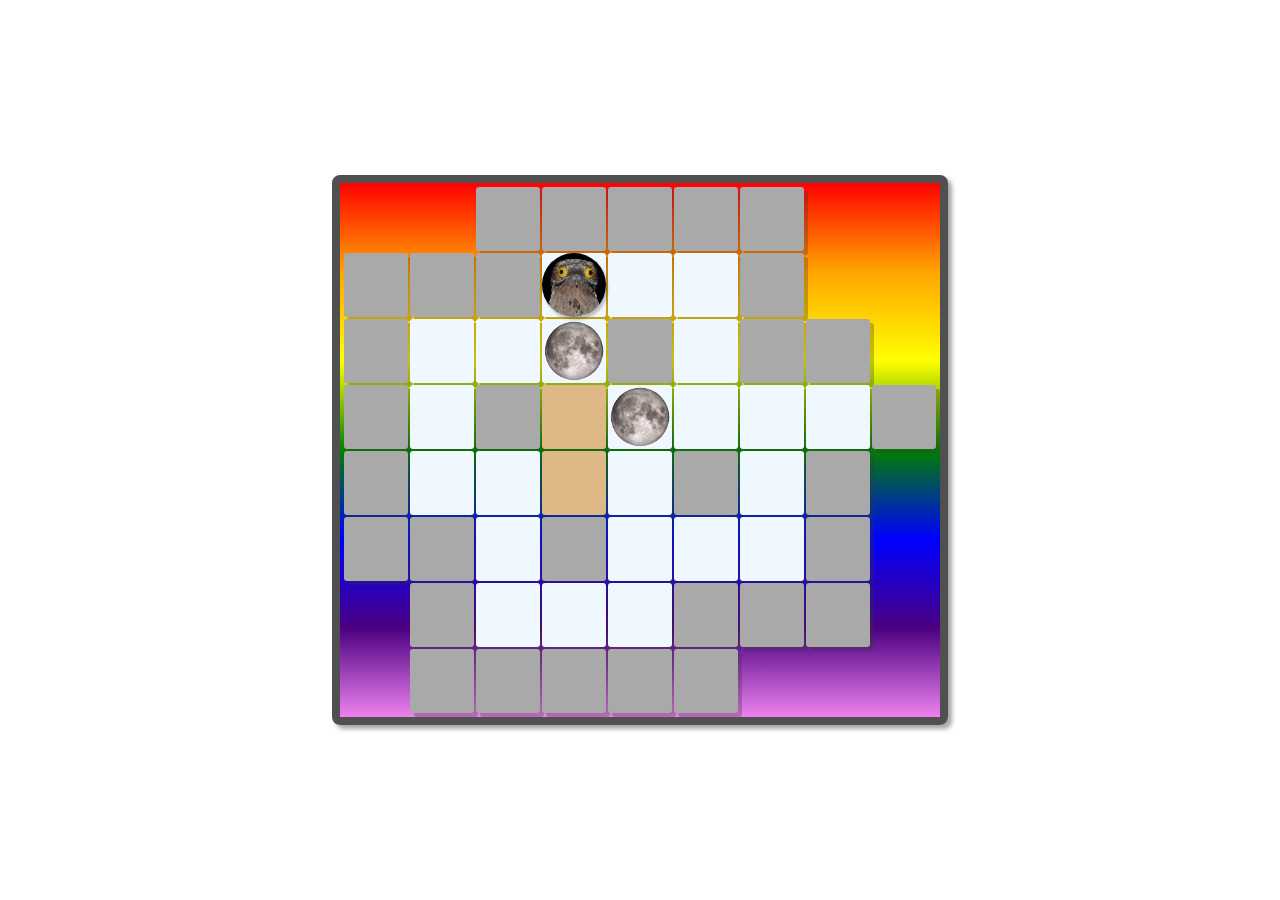
<file: src/index.html>
<!DOCTYPE html>
<html lang="en">

<head>
    <meta charset="UTF-8">
    <meta name="viewport" content="width=device-width, initial-scale=1.0">
    <title>Sokoban</title>
    <link rel="stylesheet" type="text/css" href="stylesheet.css" media="screen" />

</head>

<body>
    <main>
        <div id="jogo"></div>
    </main>
    <script src="./board.js" type = "module"></script>
    <script src="./niveis.js" type = "module"></script>
    <script src="./piece.js" type = "module"></script>
    <script src="./jogo.js" type = "module" ></script>
</body>

</html>
</file>
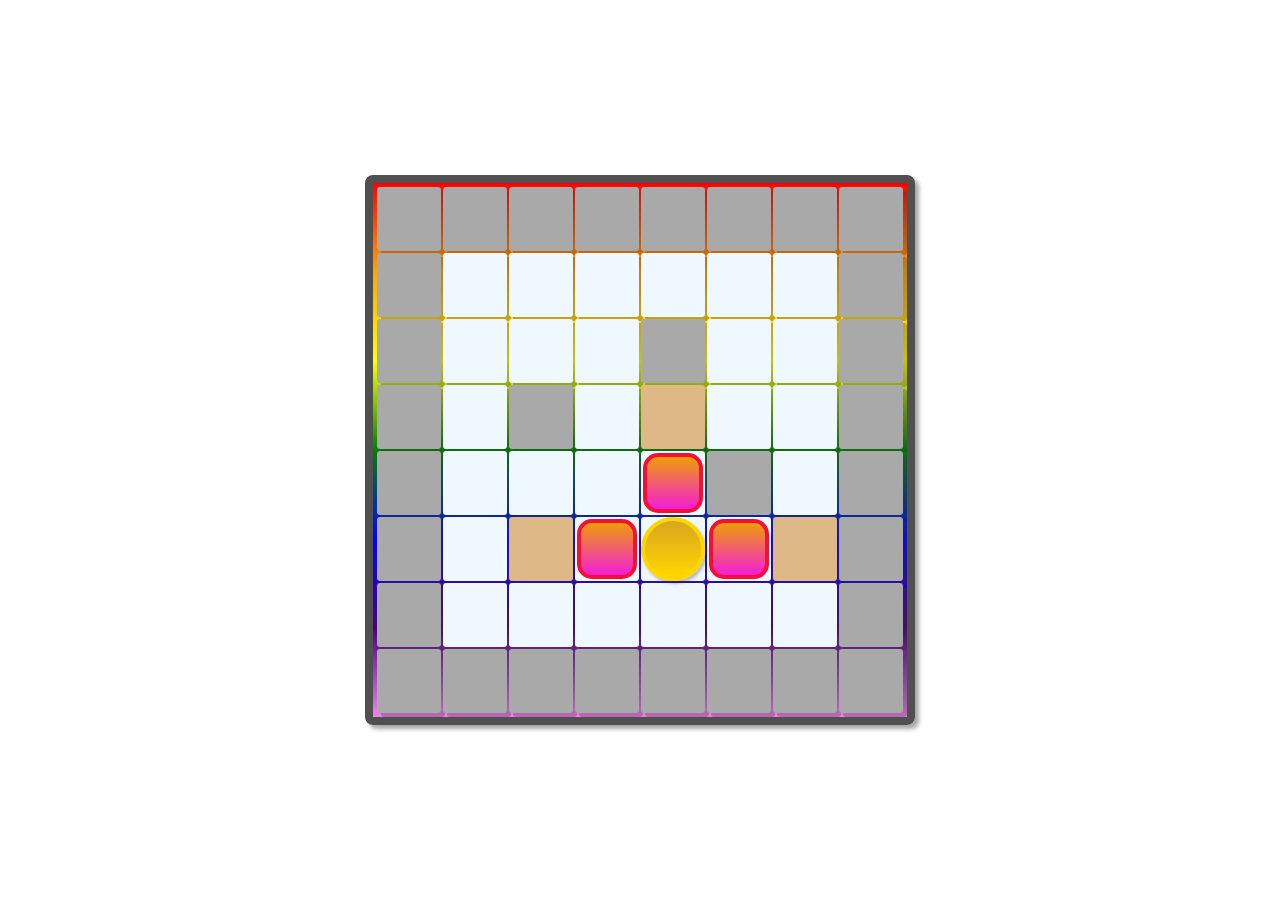
<file: mapa.html>
<!DOCTYPE html>
<html lang="en">

<head>
    <meta charset="UTF-8">
    <meta name="viewport" content="width=device-width, initial-scale=1.0">
    <title>Sokoban</title>
    <link rel="stylesheet" type="text/css" href="stylesheet.css" media="screen" />

</head>

<body>
    <main>
        <div id="jogo"></div>
    </main>
    <script src="./board.js" type = "module"></script>
    <script src="./piece.js" type = "module"></script>
    <script src="./jogo.js" type = "module" ></script>
</body>

</html>
</file>
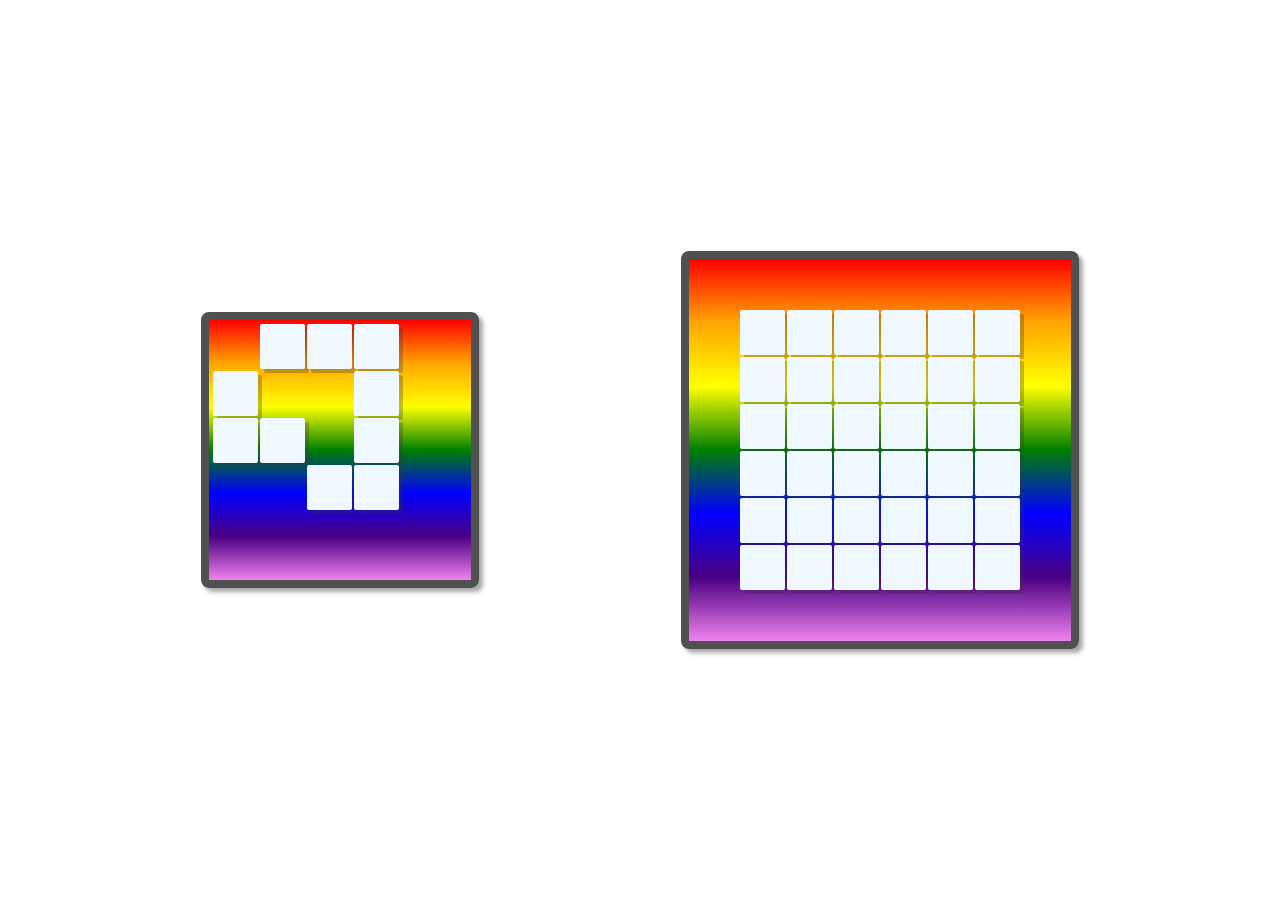
<file: lab/drawingRuler/mapa.html>
<!DOCTYPE html>
<html lang="en">

<head>
    <meta charset="UTF-8">
    <meta name="viewport" content="width=device-width, initial-scale=1.0">
    <title>Sokoban</title>
    <link rel="stylesheet" type="text/css" href="stylesheet.css" media="screen" />

</head>

<body>
    <main>
        <div id="jogo">
            <div class="tabuleiro">
                <div class="row">
                    <div class="cell empty" ></div>
                    <div class="cell" ></div>
                    <div class="cell" ></div>
                    <div class="cell" ></div>
                </div>
                <div class="row">
                    <div class="cell" ></div>
                    <div class="cell empty" ></div>
                    <div class="cell empty" ></div>
                    <div class="cell" ></div>

                </div>
                <div class="row">
                    <div class="cell" ></div>
                    <div class="cell" ></div>
                    <div class="cell empty" ></div>
                    <div class="cell" ></div>

                </div>
                <div class="row">
                    <div class="cell empty" ></div>
                    <div class="cell empty" ></div>
                    <div class="cell" ></div>
                    <div class="cell" ></div>


                </div>
            </div>
    </main>
    <script src="./jogo.js"></script>
</body>

</html>
</file>
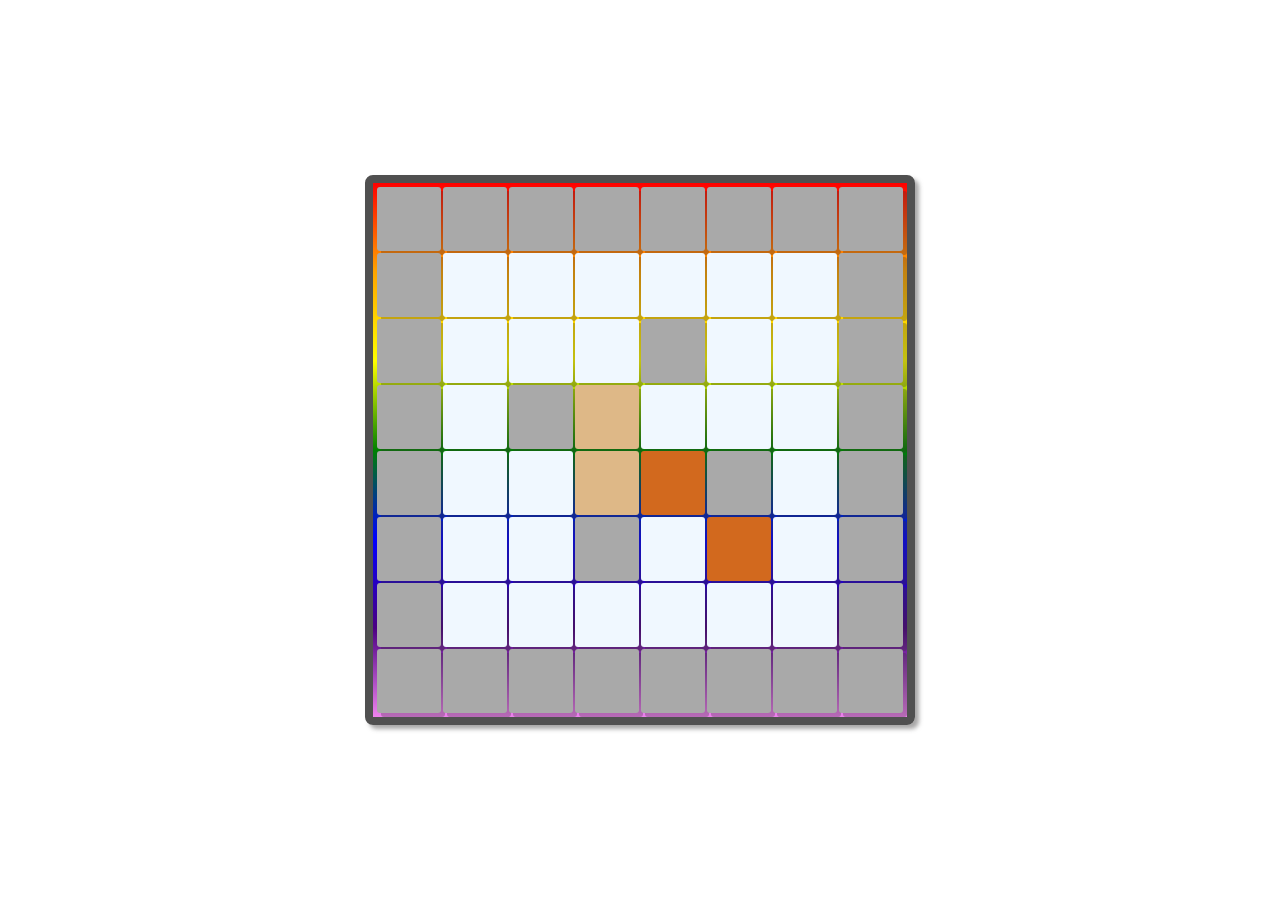
<file: lab/importMap/mapa.html>
<!DOCTYPE html>
<html lang="en">

<head>
    <meta charset="UTF-8">
    <meta name="viewport" content="width=device-width, initial-scale=1.0">
    <title>Sokoban</title>
    <link rel="stylesheet" type="text/css" href="stylesheet.css" media="screen" />

</head>

<body>
    <main>
        <div id="jogo"></div>
    </main>
    <script src="./jogo.js"></script>
</body>

</html>
</file>
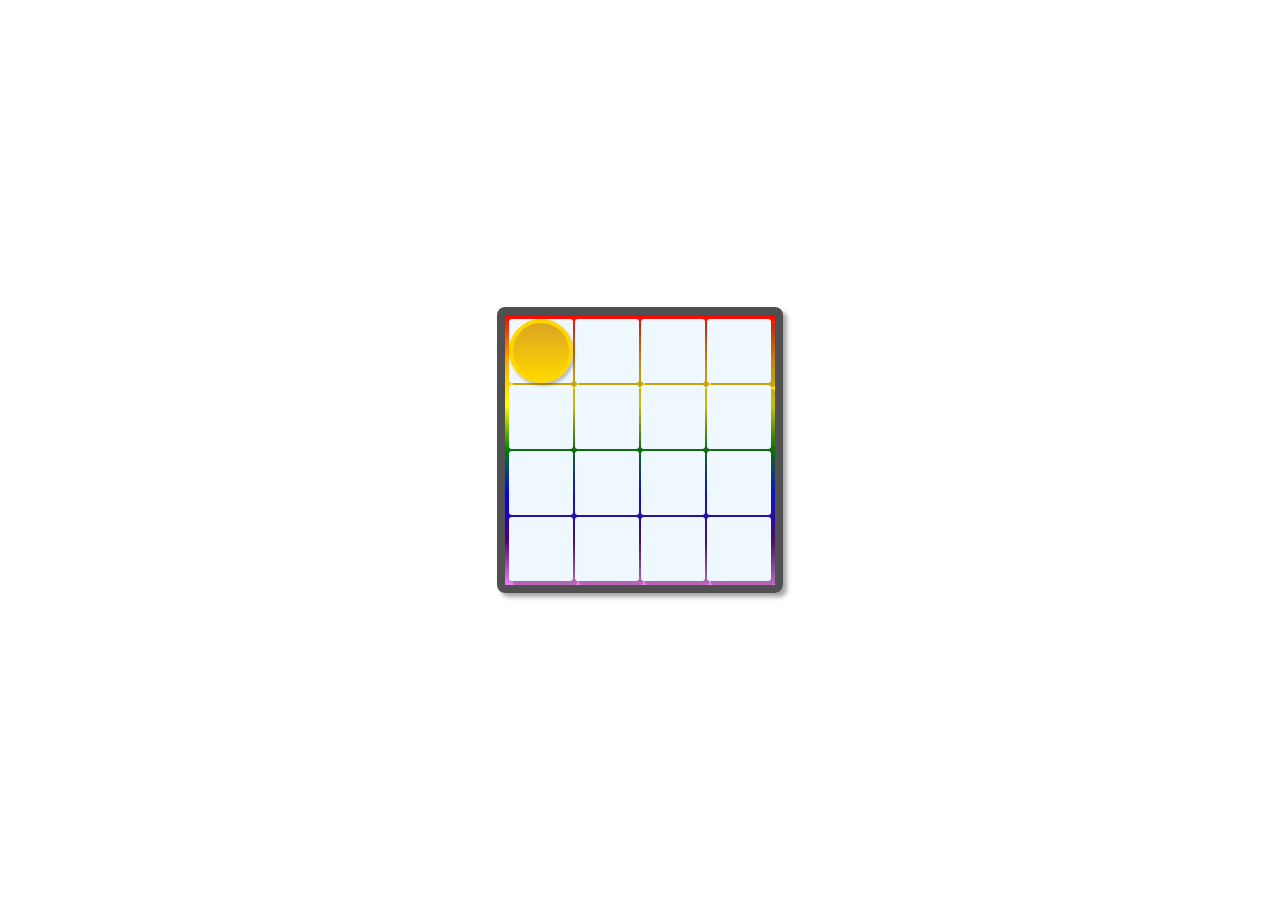
<file: lab/movingPlayer/mapa.html>
<!DOCTYPE html>
<html lang="en">

<head>
    <meta charset="UTF-8">
    <meta name="viewport" content="width=device-width, initial-scale=1.0">
    <title>Sokoban</title>
    <link rel="stylesheet" type="text/css" href="stylesheet.css" media="screen" />

</head>

<body>
    <main>
        <div id="jogo">
            <div class="tabuleiro">
                <div class="player"></div>
                <div class="row">
                    <div class="cell" ></div>
                    <div class="cell" ></div>
                    <div class="cell" ></div>
                    <div class="cell" ></div>
                </div>
                <div class="row">
                    <div class="cell" ></div>
                    <div class="cell" ></div>
                    <div class="cell" ></div>
                    <div class="cell" ></div>

                </div>
                <div class="row">
                    <div class="cell" ></div>
                    <div class="cell" ></div>
                    <div class="cell" ></div>
                    <div class="cell" ></div>

                </div>
                <div class="row">
                    <div class="cell" ></div>
                    <div class="cell" ></div>
                    <div class="cell" ></div>
                    <div class="cell" ></div>


                </div>
            </div>
    </main>
    <script src="./jogo.js"></script>
</body>

</html>
</file>
<file: src/stylesheet.css>
body {
    margin: 0;
    height: 100vh;
}

main {
    display: flex;
    justify-content: center;
    align-items: center;
    height: inherit;
}

#jogo {
    width: 100%;
    display: flex;
    align-items: center;
    justify-content: space-evenly;
    flex-wrap: wrap;
}

.tabuleiro {
    position: relative;
    display: block;
    min-width: 256px;
    min-height: 256px;
    padding: 2px 3px;
    border: solid 8px #505050;
    border-radius: 8px;
    background-image: linear-gradient(red, orange, yellow, green, blue, indigo, violet);
    box-shadow: 4px 4px 4px rgba(140, 138, 138, 0.754);

}

.row {
    display: flex;
    flex-direction: row;
    min-height: auto;
    margin: 2px 0;

}

.cell {
    width: 64px;
    height: 64px;
    margin: 0 1px;
    box-sizing: border-box;

    background-color: rgb(240, 248, 255);
    border-radius: 3px;

    box-shadow: 4px 4px rgba(56, 54, 54, 0.302);
}

.empty {
    background-color: unset;
    box-shadow: none;
}


.block{
    position: absolute;
    top: 0;
    left: 0;
    
    box-sizing: border-box;
    width: 60px;
    height: 60px;
    
    margin: 2px;
    
    /* background-image: linear-gradient(rgb(238, 158, 8), rgb(243, 29, 215)); */
    border-radius: 50%;
    background-image: url("lua.jpg");
    background-size: cover;
    background-position: center;
    
    transition:
        left 150ms ease-in-out 50ms,
        top 150ms ease-in-out 50ms;
}

.goal {
    background-color: burlywood;
}

.wall {
    background-color: darkgray;
}


.player{
    position: absolute;
    top: 0;
    left: 0;
    box-sizing: border-box;
    width: 64px;
    height: 64px;

    /* border: solid 4px gold; */
    border-radius: 50%;
    background-image: url("mae_da_lua1.jpg");
    background-size: cover;
    background-position: center;
    /* background-image: linear-gradient(goldenrod, gold); */

    box-shadow: 2px 3px 3px rgba(57, 49, 49, 0.302);

    transition:
        left 150ms ease-in-out 50ms,
        top 150ms ease-in-out 50ms;
}
</file>
<file: stylesheet.css>
body {
    margin: 0;
    height: 100vh;
}

main {
    display: flex;
    justify-content: center;
    align-items: center;
    height: inherit;
}

#jogo {
    width: 100%;
    display: flex;
    align-items: center;
    justify-content: space-evenly;
    flex-wrap: wrap;
}

.tabuleiro {
    position: relative;
    display: block;
    min-width: 256px;
    min-height: 256px;
    padding: 2px 3px;
    border: solid 8px #505050;
    border-radius: 8px;
    background-image: linear-gradient(red, orange, yellow, green, blue, indigo, violet);
    box-shadow: 4px 4px 4px rgba(140, 138, 138, 0.754);

}

.row {
    display: flex;
    flex-direction: row;
    min-height: auto;
    margin: 2px 0;

}

.cell {
    width: 64px;
    height: 64px;
    margin: 0 1px;
    box-sizing: border-box;

    background-color: rgb(240, 248, 255);
    border-radius: 3px;

    box-shadow: 4px 4px rgba(56, 54, 54, 0.302);
}

.empty {
    background-color: unset;
    box-shadow: none;
}


.block{
    position: absolute;
    top: 0;
    left: 0;
    
    box-sizing: border-box;
    width: 60px;
    height: 60px;
    
    margin: 2px;
    
    background-image: linear-gradient(rgb(238, 158, 8), rgb(243, 29, 215));
    border: 4px solid rgb(245, 15, 53);
    border-radius: 25%;
    
    transition:
        left 150ms ease-in-out 50ms,
        top 150ms ease-in-out 50ms;
}

.goal {
    background-color: burlywood;
}

.wall {
    background-color: darkgray;
}


.player {
    position: absolute;
    top: 0;
    left: 0;
    box-sizing: border-box;
    width: 64px;
    height: 64px;

    border: solid 4px gold;
    border-radius: 50%;
    background-image: linear-gradient(goldenrod, gold);

    box-shadow: 2px 3px 3px rgba(57, 49, 49, 0.302);

    transition:
        left 150ms ease-in-out 50ms,
        top 150ms ease-in-out 50ms;
}
</file>
<file: lab/drawingRuler/stylesheet.css>
body{
margin: 0;
height: 100vh;
}

main{
display: flex;
justify-content: center;
align-items: center;
height: inherit;
}

#jogo{
width: 100%;
display: flex;
align-items: center;
justify-content: space-evenly;
flex-wrap: wrap;
}

.tabuleiro{
display: block;
min-width: 256px;
min-height: 256px;
padding: 2px 3px;
border: solid 8px #505050;
border-radius: 8px;
background-image: linear-gradient(red, orange, yellow, green, blue, indigo, violet);
box-shadow: 4px 4px 4px rgba(140, 138, 138, 0.754);
}

.row {
    display: flex;
    flex-direction: row;
    min-height: auto;
    margin: 2px 0;
    
}

.cell {
    width: min(5vw, 5vh);
    height: min(5vw, 5vh);
    margin: 0 1px;
    box-sizing: border-box;
    background-color: aliceblue;
    border-radius: 2px;
    box-shadow: 4px 4px rgba(56, 54, 54, 0.302);
}

.empty {
    background-color: unset;
    box-shadow: none;
}

/* .flag{
    background-image: linear-gradient( fuchsia, pink, deeppink) ;
} */
</file>
<file: lab/importMap/stylesheet.css>
body{
margin: 0;
height: 100vh;
}

main{
display: flex;
justify-content: center;
align-items: center;
height: inherit;
}

#jogo{
width: 100%;
display: flex;
align-items: center;
justify-content: space-evenly;
flex-wrap: wrap;
}

.tabuleiro{
position: relative;
display: block;
min-width: 256px;
min-height: 256px;
padding: 2px 3px;
border: solid 8px #505050;
border-radius: 8px;
background-image: linear-gradient(red, orange, yellow, green, blue, indigo, violet);
box-shadow: 4px 4px 4px rgba(140, 138, 138, 0.754);

}

.row {
    display: flex;
    flex-direction: row;
    min-height: auto;
    margin: 2px 0;
    
}

.cell {
    width: 64px;
    height: 64px;
    margin: 0 1px;
    box-sizing: border-box;

    background-color: rgb(240, 248, 255) ;
    border-radius: 3px;

    box-shadow: 4px 4px rgba(56, 54, 54, 0.302);
}

.empty {
    background-color: unset;
    box-shadow: none;
}

.box { background-color: chocolate; }
.goal { background-color: burlywood; }
.wall { background-color: darkgray; }

.player{
    position: absolute;
    top: 0;
    left: 0;
    box-sizing: border-box;
    width: 64px;
    height: 64px;

    border: solid 4px gold;
    border-radius: 50%;
    background-image:linear-gradient(goldenrod, gold);

    box-shadow: 2px 3px 3px rgba(57, 49, 49, 0.302);
}
</file>
<file: lab/movingPlayer/stylesheet.css>
body{
margin: 0;
height: 100vh;
}

main{
display: flex;
justify-content: center;
align-items: center;
height: inherit;
}

#jogo{
width: 100%;
display: flex;
align-items: center;
justify-content: space-evenly;
flex-wrap: wrap;
}

.tabuleiro{
position: relative;
display: block;
min-width: 256px;
min-height: 256px;
padding: 2px 3px;
border: solid 8px #505050;
border-radius: 8px;
background-image: linear-gradient(red, orange, yellow, green, blue, indigo, violet);
box-shadow: 4px 4px 4px rgba(140, 138, 138, 0.754);

}

.row {
    display: flex;
    flex-direction: row;
    min-height: auto;
    margin: 2px 0;
    
}

.cell {
    width: 64px;
    height: 64px;
    margin: 0 1px;
    box-sizing: border-box;

    background-color: aliceblue;
    border-radius: 3px;

    box-shadow: 4px 4px rgba(56, 54, 54, 0.302);
}

.empty {
    background-color: unset;
    box-shadow: none;
}

.player{
    position: absolute;
    top: 0;
    left: 0;
    box-sizing: border-box;
    width: 64px;
    height: 64px;

    border: solid 4px gold;
    border-radius: 50%;
    background-image:linear-gradient(goldenrod, gold);

    box-shadow: 2px 3px 3px rgba(57, 49, 49, 0.302);
}
</file>
